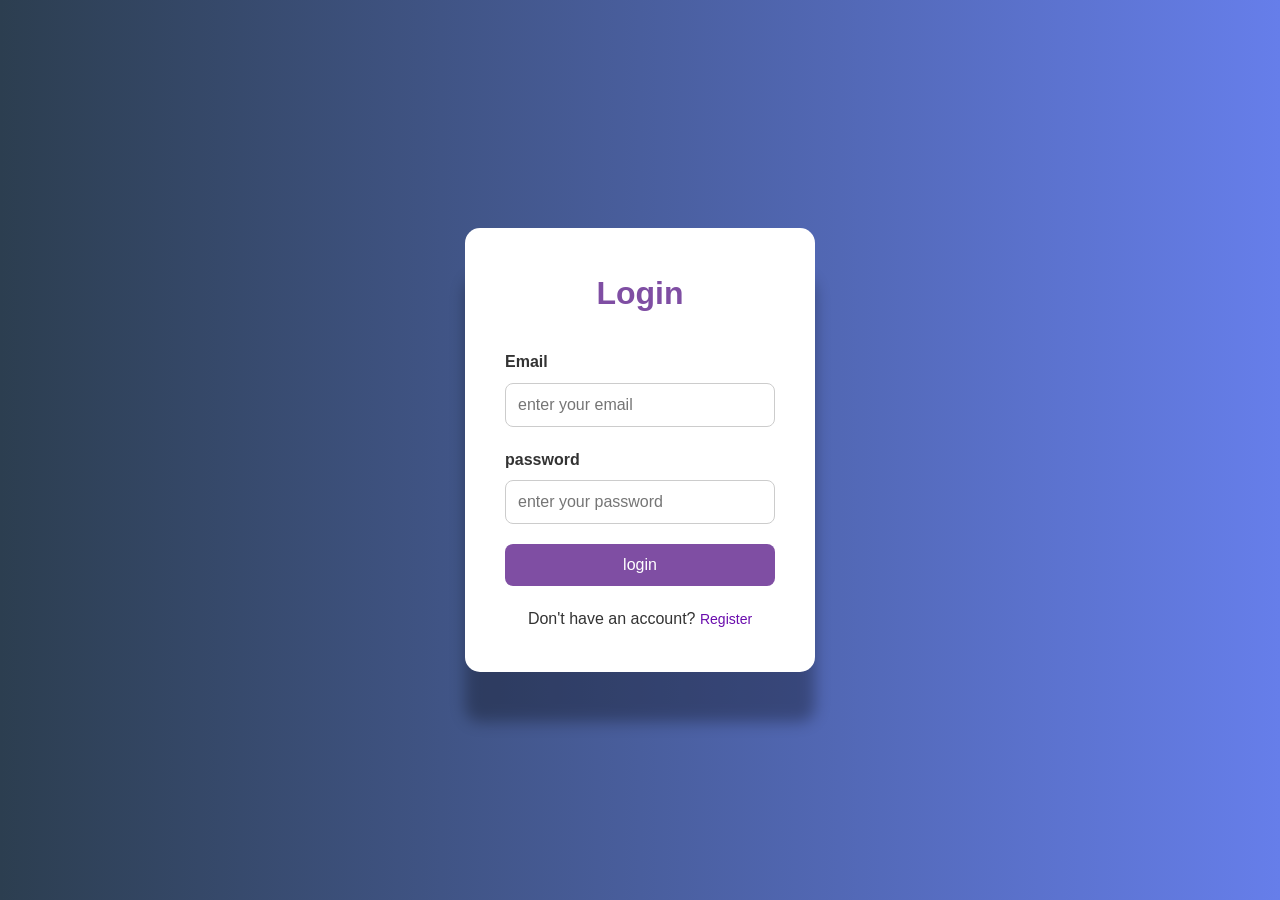
<file: index.html>
<!DOCTYPE html>
<html lang="eng-us">
    <head>
        <meta charset="UTF-8">
        <meta name="viewport" content="width=device-width, initial-scale=1.0">
        <title>login.com</title>
        <link rel="stylesheet" href="css/login.css">
    </head>
    <body>
        <div class="login-container">
            <h1>Login</h1>
            <form action="home.html" id="loginForm">
                <div class="input-box">
                    <label>Email</label>
                    <input type="email" placeholder="enter your email" id="email" required>
                </div>
                <div class="input-box">
                    <label>password</label>
                    <input type="password" placeholder="enter your password" id="password" required>
                </div>
                <button type="submit" class="login-btn">login</button>
                <div class="extra-links">
                    <p>
                        Don't have an account?
                        <a href="register.html">Register</a>
                    </p>
                </div>
            </form>
        </div>
        <script src="js/login.js"></script>
    </body>
</html>
</file>
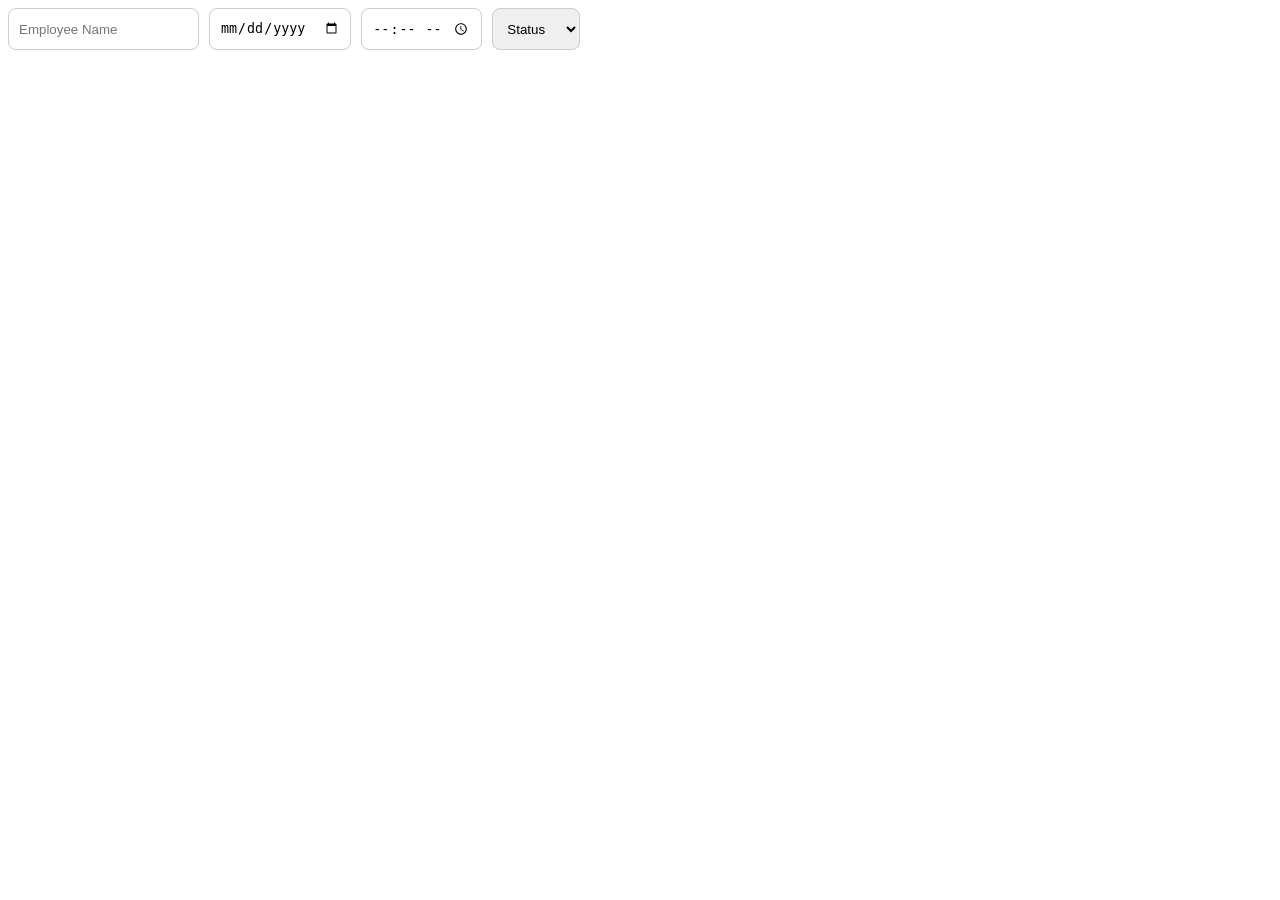
<file: addattendance.html>
<!DOCTYPE html>
<html lang="en-us">
    <head>
        <meta charset="UTF-8">
        <meta name="viewport" content="width=device-width, initial-scale=1.0">
        <title>add employee.com</title>
        <link rel="stylesheet" href="css/addattendance.css">
    </head>
    <body>
        <div class="attendance-form">
            <input type="text" placeholder="Employee Name">
            <input type="date">
            <input type="time">
            <select>
                <option>Status</option>
                <option>Present</option>
                <option>Late</option>
                <option>Absent</option>
            </select>
        </div>
    </body>
</html>
</file>
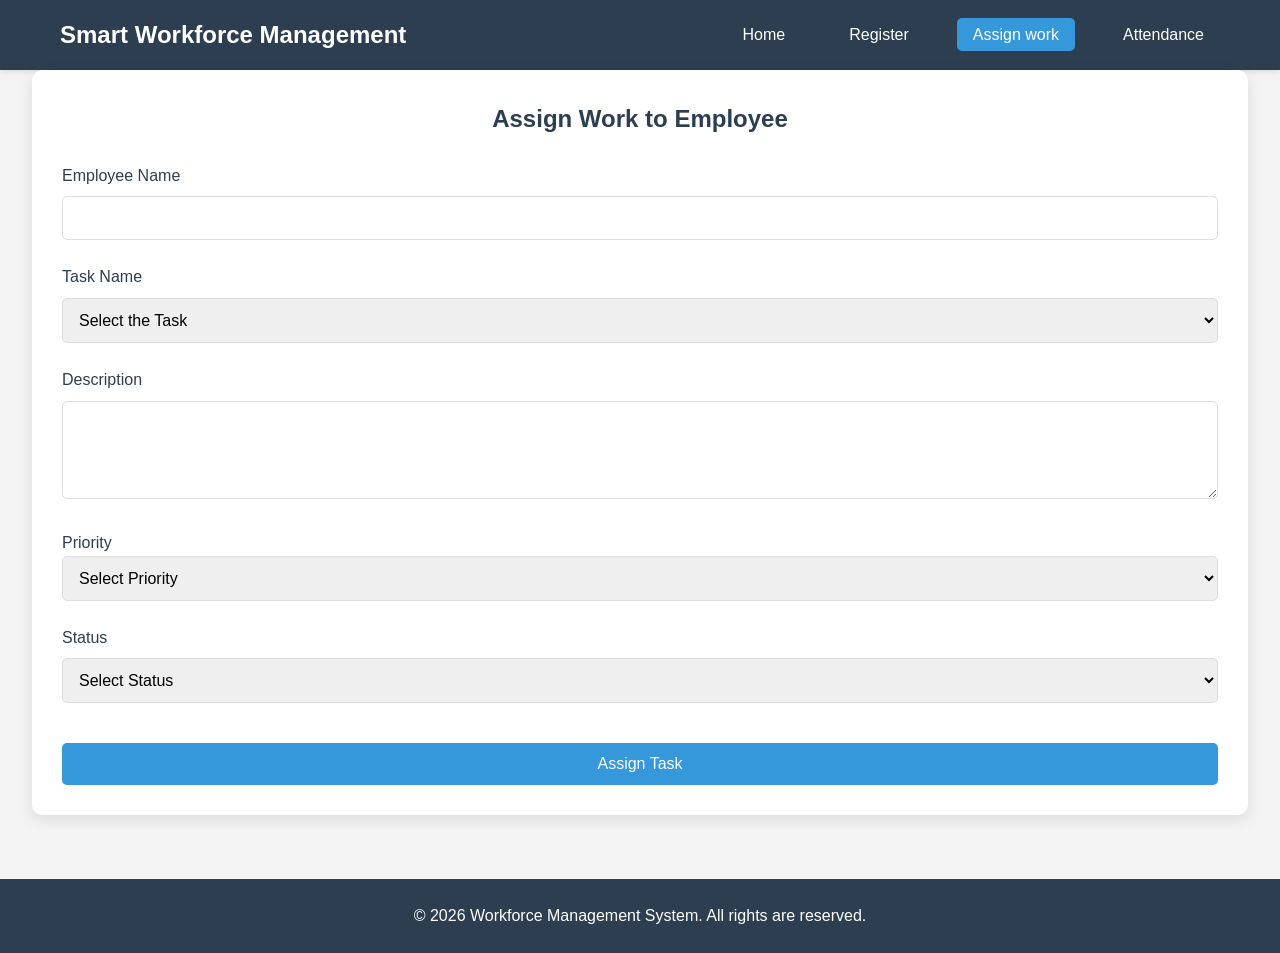
<file: assign.html>
<!DOCTYPE html>
<htm lang="en-us">
    <head>
        <meta charset="UTF-8">
        <meta name="viewport" content="width=device-width, initial-scale=1.0">
        <title>assign.com</title>
        <link rel="stylesheet" href="css/style.css">
    </head>
    <body>
<!--navigation-->
<nav class="navbar">
    <div class="nav-container">
        <h1 class="logo">Smart Workforce Management</h1>
    
            <ul class="nav-link">
                <li><a href="home.html">Home</a></li>
                <li><a href="register.html">Register</a></li>
                <li><a href="assign.html" class="active">Assign work</a></li>
                <li><a href="attendance.html">Attendance</a></li>
            </ul>
    
    </div>
</nav>
<!--assignment form section-->
<section class="form-section">
    <div class="form-container">
        <h2>Assign Work to Employee</h2>
        <form class="assignment-form">
            <div class="form-group">
                <label for="employee">Employee Name</label>
                <input type="text" id="name" name="name" required>
            </div>
            <div class="form-group">
                <label for="taskname">Task Name</label>
                <select id="taskname" name="task name" required>
                    <option value="">Select the Task</option>
                    <option value="cleaning">Cleaning</option>
                    <option value="security">Security</option>
                    <option value="maintenance">Maintenance</option>
                </select>
            </div>
            <div class="form-group">
                <label for="description">Description</label>
                <textarea id="description" name="description" rows="4" required></textarea>
            </div>
            <div class="form-group">
                <label for="priority">Priority
                <select id="priority" name="priority" required>
                    <option value="">Select Priority</option>
                    <option value="low">Low</option>
                    <option value="medium">Medium</option>
                    <option value="high">High</option>
                    <option value="Urgent">Urgent</option>
                </select>
            </div>
            <div class="form-group">
                <label for="status">Status</label>
                <select id="status" name="status" required>
                    <option value="">Select Status</option>
                    <option value="pending">Pending</option>
                    <option value="in progress">In progress</option>
                    <option value="completed">Completed</option>
                </select>
            </div>
            <button type="submit" class="btn btn-primary">Assign Task</button>
        </form>
    </div>
</section>
<!--footer-->
<footer class="footer">
    <p>&copy; 2026 Workforce Management System. All rights are reserved.</p>
</footer>
    </body>
</htm>
</file>
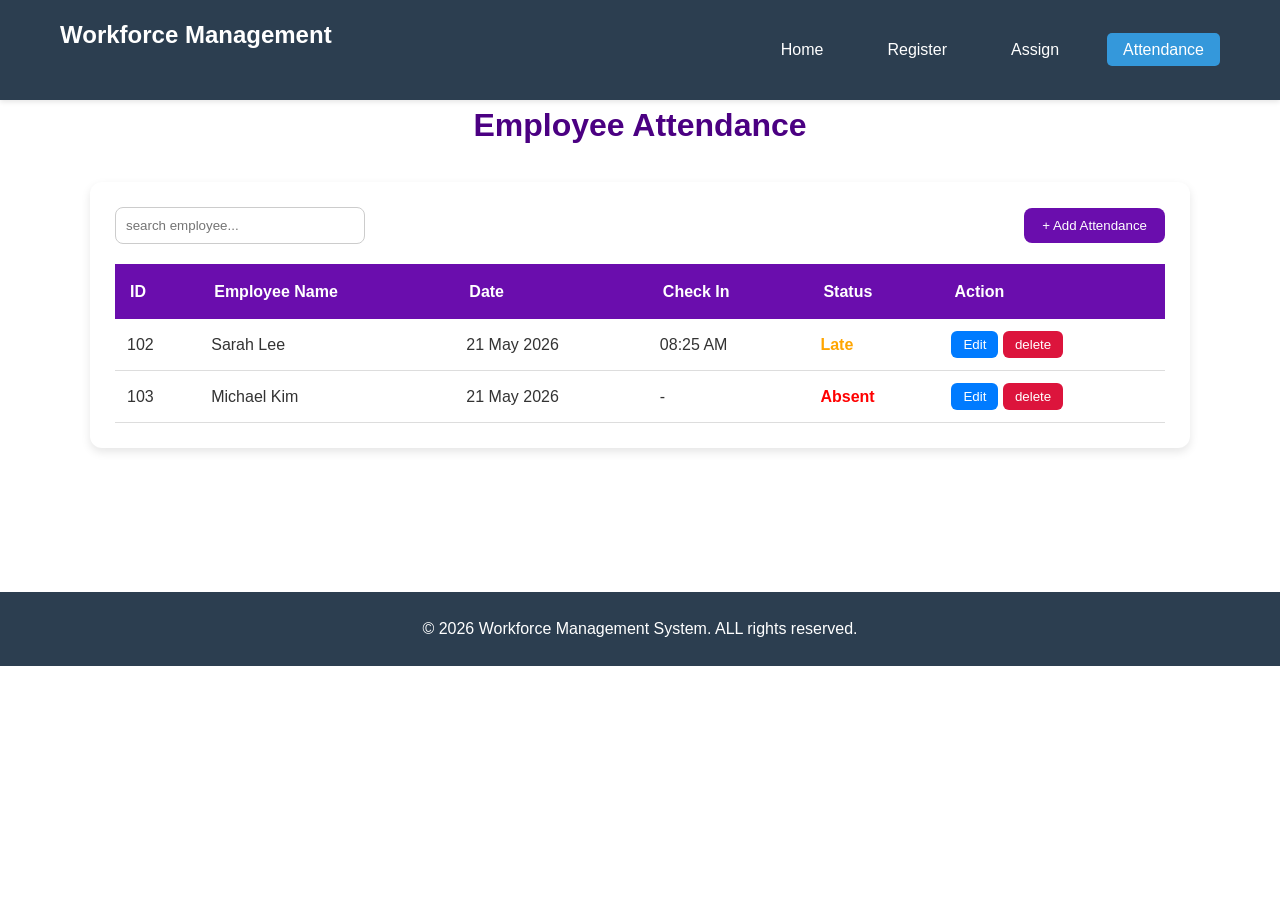
<file: attendance.html>
<!DOCTYPE html>
<html lang="en-us">
    <head>
        <meta charset="UTF-8">
        <meta name="viewport" content="width=device-width, initial-scale=1.0">
        <title>attendance.com</title>
        <link rel="stylesheet" href="css/attendance.css">
    </head>
    <body>
<!--navsection-->
<nav class="navbar">
    <div class="nav-container">
        <h1 class="logo">Workforce Management</h1>
        <ul class="nav-link">
            <li><a href="home.html">Home</a></li>
            <li><a href="register.html">Register</a></li>
            <li><a href="assign.html">Assign</a></li>
            <li><a href="attendance.html" class="active">Attendance</a></li>
        </ul>
    </div>
</nav>
        <div class="container">
            <h1>Employee Attendance</h1>
            <div class="attendance-box">
                <div class="top-section">
                    <div class="search-box">
                        <input type="text" placeholder="search employee...">
                    </div>
                    <button class="add-btn">+ Add Attendance</button>
                </div>
                <table>
                    <tr>
                        <th>ID</th>
                        <th>Employee Name</th>
                        <th>Date</th>
                        <th>Check In</th>
                        <th>Status</th>
                        <th>Action</th>
                    </tr>
                    <tr>
                        <td>102</td>
                        <td>Sarah Lee</td>
                        <td>21 May 2026</td>
                        <td>08:25 AM</td>
                        <td class="late">Late</td>
                        <td>
                            <button class="action-btn edit">Edit</button>
                            <button class="action-btn  delete">delete</button>
                        </td>
                    </tr>
                    <tr>
                        <td>103</td>
                        <td>Michael Kim</td>
                        <td>21 May 2026</td>
                        <td>-</td>
                        <td class="absent">Absent</td>
                        <td>
                            <button class="action-btn edit">Edit</button>
                            <button class="action-btn delete">delete</button>
                        </td>
                    </tr>
                </table>
            </div>
        </div>
        <!--footer-->
        <footer class="footer">
            <p>&copy; 2026 Workforce Management System. ALL rights reserved.</p>
        </footer>
        <script src="js/attendance.js" ></script>
    </body>
</html>
</file>
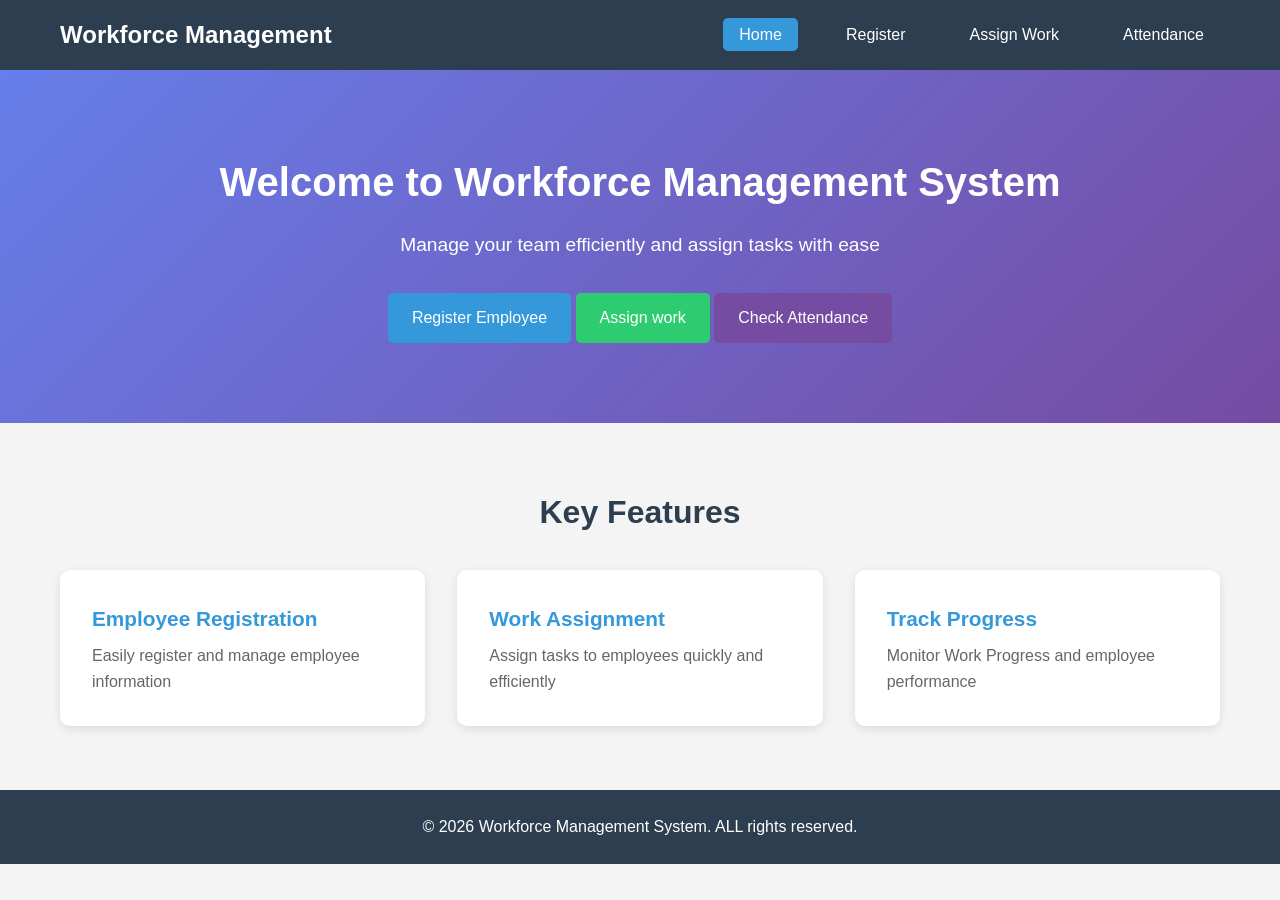
<file: home.html>
<!DOCTYPE html>
<html lang="eng-us">
    <head>
        <meta charset="UTF-8">
        <meta name="viewport" content="width=device-width, initial scale=1.0">
        <title>Home.com</title>
        <link rel="stylesheet" href="css/style.css"/>
    </head>
    <body>
<!--navigation bar-->
<nav class="navbar">
    <div class="nav-container">
        <h1 class="logo">Workforce Management</h1>
        <ul class="nav-link">
            <li><a href="home.html" class="active">Home</a></li>
            <li><a href="register.html">Register</a></li>
            <li><a href="assign.html">Assign Work</a></li>
            <li><a href="attendance.html">Attendance</a></li>
        </ul>
    </div>
</nav>
<!--hero section-->
<section class="hero">
    <div class="hero-content">
        <h2>Welcome to Workforce Management System</h2>
        <p>Manage your team efficiently and assign tasks with ease</p>
        <div class="cta-button">
            <a href="register.html" class="btn btn-primary">Register Employee</a>
            <a href="assign.html" class="btn btn-secondary">Assign work</a>
            <a href="attendance.html" class="btn btn-third">Check Attendance</a>
        </div>
    </div>
</section>
<!--features section-->
<section class="features">
    <h3>Key Features</h3>
    <div class="feature-grid">
        <div class="feature-card">
            <h4>Employee Registration</h4>
        <p>Easily register and manage employee information</p>
        </div>
        <div class="feature-card">
        <h4>Work Assignment</h4>
        <p>Assign tasks to employees quickly and efficiently</p>
    </div>
    <div class="feature-card">
        <h4>Track Progress</h4>
        <p>Monitor Work Progress and employee performance</p>
    </div>
    </div>
</section>
<!--footer-->
<footer class="footer">
    <p>&copy; 2026 Workforce Management System. ALL rights reserved.</p>
</footer>
        </body>
</html>
</file>
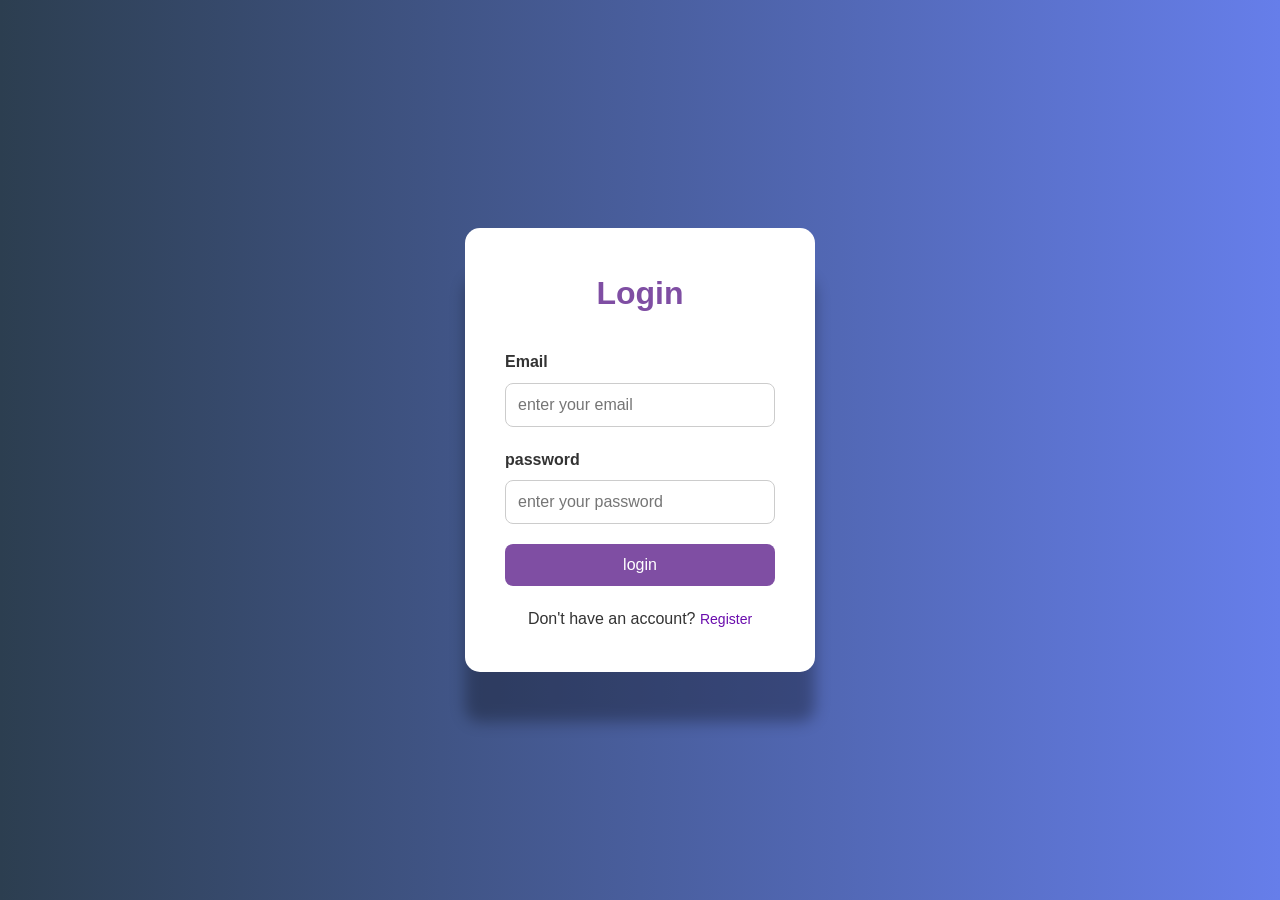
<file: login.html>
<!DOCTYPE html>
<html lang="eng-us">
    <head>
        <meta charset="UTF-8">
        <meta name="viewport" content="width=device-width, initial-scale=1.0">
        <title>login.com</title>
        <link rel="stylesheet" href="login.css">
    </head>
    <body>
        <div class="login-container">
            <h1>Login</h1>
            <form action="home.html">
                <div class="input-box">
                    <label>Email</label>
                    <input type="email" placeholder="enter your email" required>
                </div>
                <div class="input-box">
                    <label>password</label>
                    <input type="password" placeholder="enter your password" required>
                </div>
                <button type="submit" class="login-btn">login</button>
                <div class="extra-links">
                    <p>
                        Don't have an account?
                        <a href="register.html">Register</a>
                    </p>
                </div>
            </form>
        </div>
    </body>
</html>
</file>
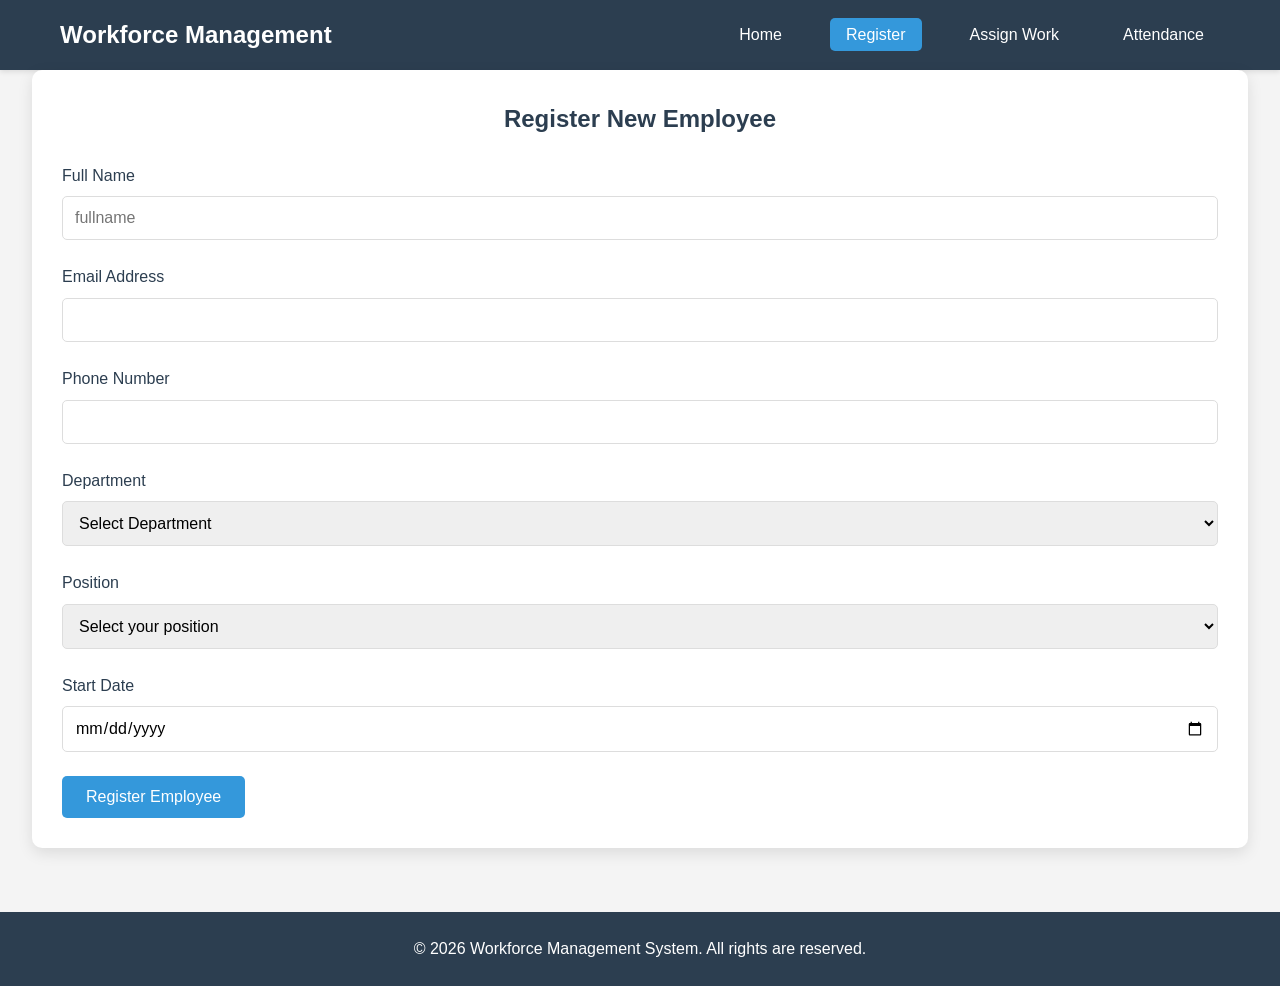
<file: register.html>
<!DOCTYPE html>
<html lang="en-us">
    <head>
        <meta charset="UTF-8">
        <meta name="viewport" content="width=device-width, initial scale=1.0">
        <title>register.com</title>
        <link rel="stylesheet" href="css\style.css">
    </head>
    <body>
<!--navigation bar-->
<nav class="navbar">
    <div class="nav-container">
        <h1 class="logo">Workforce Management</h1>
        <ul class="nav-link">
            <li><a href="home.html">Home</a></li>
            <li><a href="register.html" class="active">Register</a></li>
            <li><a href="assign.html">Assign Work</a></li>
            <li><a href="attendance.html">Attendance</a></li>

        </ul>

    </div>
</nav>
<!--registration from section-->
<section class="form-section">
    <div class="form-container">
        <h2>Register New Employee</h2>
        <form class="registration-from">
            <div class="form-group">
                <label for="fullname">Full Name</label>
                <input type="text" id="fullname" placeholder="fullname" required>
            </div>
            <div class="form-group">
                <label for="email">Email Address</label>
                <input type="email" id="email" name="email " required>
            </div>
            <div class="form-group">
                <label for="phone">Phone Number</label>
                <input type="tel" id="phone" name="phone" required>
            </div>
            <div class="form-group">
                <label for="department">Department</label>
                <select id="department" name="department" required>
                    <option value="">Select Department</option>
                    <option value="cleaner">Cleaner</option>
                    <option value="security">Security</option>
                    <option value="maintenance">Maintenance</option>
                </select>
            </div>
            <div class="form-group">
                <label for="position">Position</label>
                <select id="position" name="position" required>
                    <option value="">Select your position</option>
                    <option value="worker">Worker</option>
                    <option value="Team leader">Team Leader</option>
                    <option value="supervisor">Supervisor</option>
                </select>
            </div>
            <div class="form-group">
                <label for="startdate">Start Date</label>
                <input type="date" id="startdate" name="start date" required>
            </div>
            <button type="submit" class="btn btn-primary">Register Employee</button>
        </form>
    </div>
</section>
<!--footer-->
<footer class="footer">
    <p>&copy; 2026 Workforce Management System. All rights are reserved.</p>
</footer>
<script src="register.js"></script>
    </body>
</html>
</file>
<file: css/login.css>
*{
    margin:0;
    padding:0;
    box-sizing: border-box;
}
body{
    font-family: 'Segoe UI', Tahoma, Geneva, Verdana, sans-serif;
    line-height: 1.6;
    color:#333;
    background: linear-gradient(to right,#2c3e50,#667eea);
    height: 100vh;
    display: flex;
    justify-content: center;
    align-items: center;

}
.login-container{
    width:350px;
    background:white;
    padding:40px;
    border-radius: 15px;
    box-shadow: 0 50px 15px rgba(0,0,0,0.3);
}
.login-container h1{
    text-align: center;
    margin-bottom: 30px;
    color:#7f4ea3;
}
.input-box{
    margin-bottom: 20px;
}
.input-box label{
    display: block;
    margin-bottom: 8px;
    font-weight: bold;
    color:#333;
}
.input-box input{
    width: 100%;
    padding:12px;
    border: 1px solid #ccc;
    border-radius: 8px;
    outline: none;
    font-size: 16px;
}
.input-box input:focus{
    border-color: #8a2be2;
}
.login-btn{
    width: 100%;
    padding:12px;
    border:none;
    background: #7f4ea3;
    color:white;
    font-size: 16px;
    border-radius: 8px;
    cursor:pointer;
    transition: 0.3s;

}
.login-btn:hover{
    background:#6a0dad;
}
.extra-links{
    text-align: center;
    margin-top: 20px;
}
.extra-links a{
    text-decoration: none;
    color:#6a0dad;
    font-size: 14px;
}
.extra-links a:hover{
    text-decoration: underline;
}
</file>
<file: css/addattendance.css>
.attendance-form{
    display: flex;
    gap:10px;
    margin-bottom: 20px;
    flex-wrap: wrap;
}
.attendance-form input,
.attendance-form select{
    padding: 10px;
    border: 1px solid #ccc;
    border-radius: 8px;
    outline:none;
}
</file>
<file: css/style.css>
*{
    margin:0;
    padding: 0;
    box-sizing: border-box;
}
body{
    font-family: 'segoe UI',Tahoma,'Segoe UI', Tahoma, Geneva, Verdana, sans-serif;
    line-height: 1.6;
    color: #333;
    background-color: #f4f4f4;
}
/* navigation bar*/
.navbar{
    background-color: #2c3e50;
    color: white;
    padding: 1rem 0;
    box-shadow: 0 2px 5px rgba(0,0,0,0.1);
}
.nav-container{
    max-width: 1200px;
    margin: 0 auto;
    padding:0 20px;
    display: flex;
    justify-content: space-between;
    align-items: center;
}
.logo{
    font-size: 1.5rem;
    font-weight: bold;
}
.nav-link{
    list-style: none;
    display:flex;
    gap:2rem;
}
.nav-link a{
    color: white;
    text-decoration: none;
    padding: 0.5rem 1rem;
    border-radius: 5px;
    transition: background-color 0.3s ease;
}
.nav-link a:hover{
    background-color: #34495e;
}
.nav-link a.active{
    background-color: #3498db;
}
/*hero section*/
.hero{
    background:linear-gradient(135deg,#667eea 0%, #764ba2 100%);
    color: white;
    padding:5rem 2rem;
    text-align:center;
}
.hero-content h2{
    font-size: 2.5rem;
    margin-bottom: 1rem;
}
.hero-content p{
    font-size: 1.2rem;
    margin-bottom: 2rem;
}
.cta-buttons{
    display:flex;
    gap:1rem;
    justify-content: center;
    flex-wrap: wrap;
}
/*buttons*/
.btn{
    padding:0.75rem 1.5rem;
    border: none;
    border-radius: 5px;
    font-size: 1rem;
    cursor:pointer;
    text-decoration: none;
    display: inline-block;
    transition: transform 0.2s ease, box-shadow 0.2s ease;
}
.btn:hover{
    transform: translateY(-2px);
    box-shadow: 0 5px 15px rgba(0,0,0,0.2);
}
.btn-primary{
    background-color: #3498db;
    color:white;
}
.btn-primary:hover{
    background-color: #2980b9;
}
.btn-secondary{
    background-color: #2ecc71;
    color: white;
}
.btn-secondary:hover{
    background-color: #27ae60;
}
.btn-third{
    background-color: #764ba2;
    color: white;
}
.btn-third:hover{
    background-color: #560aa3;
}
/*features section home*/
.features{
    max-width: 1200px;
    margin: 4rem auto;
    padding:0 20px;
}
.features h3{
    text-align: center;
    font-size:2rem;
    margin-bottom: 2rem;
    color:#2c3e50;
}
.feature-grid{
    display:grid;
    grid-template-columns: repeat(auto-fit, minmax(280px,1fr));
    gap:2rem;
}
.feature-card{
    background: white;
    padding: 2rem;
    border-radius: 10px;
    box-shadow: 0 3px 10px rgba(0,0,0,0.1);
    transition: transform 0.3s ease;
}
.feature-card:hover{
    transform: translateY(-5px);
    box-shadow: 0 5px 20px rgba(0,0,0,0.15);
}
.feature-card h4{
    color:#3498db;
    margin-bottom: 0.5rem;
    font-size: 1.3rem;
}
.feature-card p{
    color:#666;
}
/*form section*/
.form-section{
    width:100%;
    display:flex;
    justify-content:center;
    padding: 0px;
}
.form-container{
    width:95%;
    max-width:1400px;
    background: white;
    padding:30px;
    border-radius:10px;
    box-shadow: 0 5px 15px rgba(0,0,0,0.1);
}
.form-container h2{
    color:#2c3e50;
    margin-bottom: 1.5rem;
    text-align: center;
}
.form-group{
    margin-bottom: 1.5rem;
}
.form-group label{
    display: block;
    margin-bottom: 0.5rem;
    color:#2c3e50;
    font-weight: 500;
}
.form-group input,
.form-group select,
.form-group textarea{
    width:100%;
    padding:0.75rem;
    border: 1px solid #ddd;
    border-radius: 5px;
    font-size: 1rem;
    font-family: inherit;
    transition: border-color 0.3s ease;
}
.form-group input:focus,
.form-group select:focus,
.form-group textare:focus{
    outline: none;
    border-color: #3498db;
}
.form-group textarea{
    resize:vertical;
}
.registartion-form button,
.assignment-form button{
    width:100%;
    margin-top: 1rem;
}
/*footer*/
.footer{
    background-color: #2c3e50;
    color:white;
    text-align: center;
    padding:1.5rem;
    margin-top: 4rem;
}
/*responsive design*/
@media (max-width:768px){
    .nav-container{
        flex-direction: column;
        gap: 1rem;
    }
    .nav-link{
        flex-direction: column;
        gap:0.5rem;
        text-align: center;
    }
    .hero-content h2{
        font-size: 1.8rem;
    }
    .cta-buttons{
        flex-direction: column;
    }
    .form-container{
        padding: 1.5rem;
    }
}
</file>
<file: css/attendance.css>
*{
    margin:0;
    padding:0;
    box-sizing: border-box;
}
body{
    font-family: 'Segoe UI', Tahoma, Geneva, Verdana, sans-serif;
    line-height: 1.6;
    color:#333;
    background: white;
}
.navbar{
    background-color: #2c3e50;
    color:white;
    padding:1rem 0;
    box-shadow: 0 2px 5px rgba(0,0,0,0.1);
}
.nav-container{
    max-width: 1200px;
    margin: 0 auto;
    padding: 0 20px;
    display: flex;
    justify-content: space-between;
    align-items: center;
}
.logo{
    font-size: 1.5rem;
    font-weight: bold;
    color:white;
}
.nav-link{
    list-style: none;
    display: flex;
    gap:2rem;
}
.nav-link a{
    color: white;
    text-decoration: none;
    padding:0.5rem 1rem;
    border-radius: 5px;
    transition: background-color 0.3s ease;
}
.nav-link a:hover{
    background-color: #34495e;
}
.nav-link a.active{
    background-color: #3498db;
}
.container{
    max-width: 1100px;
    margin: auto;
}
h1{
    text-align: center;
    margin-bottom: 30px;
    color: #4b0082;
}
.attendance-box{
    background: white;
    padding: 25px;
    border-radius: 12px;
    box-shadow: 0 4px 10px rgba(0,0,0,0.1);
}
.top-section{
    display:flex;
    justify-content: space-between;
    align-items: center;
    margin-bottom: 20px;
    flex-wrap: wrap;
    gap: 10px;
}
.search-box input{
    padding:10px;
    width:250px;
    border:1px solid #ccc;
    border-radius:8px;
    outline:none
}
.add-btn{
    padding:10px 18px;
    border:none;
    background: #6a0dad;
    color:white;
    border-radius: 8px;
    cursor:pointer;
    transition:0.3s
}
.add-btn:hover{
    background:#4b0082;
}
table{
    width:100%;
    border-collapse: collapse;
}
table th{
    background: #6a0dad;
    color: white;
    padding: 15px;
    text-align: left;
}
table td{
    padding:12px;
    border-bottom: 1px solid #ddd;
}
table tr:hover{
    background:#f2f2f2;
}
.present{
    color:green;
    font-weight:bold;
}
.absent{
    color:red;
    font-weight: bold;
}
.late{
    color:orange;
    font-weight: bold;
}
.action-btn{
    padding: 6px 12px;
    border: none;
    border-radius: 6px;
    cursor:pointer;
    color:white;
}
.edit{
    background: #007bff;
}
.delete{
    background: crimson;
}
.footer{
    background-color:#2c3e50;
    color:white;
    text-align:center;
    padding: 1.5rem;
    margin-top:9rem;
}
</file>
<file: login.css>
*{
    margin:0;
    padding:0;
    box-sizing: border-box;
}
body{
    font-family: 'Segoe UI', Tahoma, Geneva, Verdana, sans-serif;
    line-height: 1.6;
    color:#333;
    background: linear-gradient(to right,#2c3e50,#667eea);
    height: 100vh;
    display: flex;
    justify-content: center;
    align-items: center;

}
.login-container{
    width:350px;
    background:white;
    padding:40px;
    border-radius: 15px;
    box-shadow: 0 50px 15px rgba(0,0,0,0.3);
}
.login-container h1{
    text-align: center;
    margin-bottom: 30px;
    color:#7f4ea3;
}
.input-box{
    margin-bottom: 20px;
}
.input-box label{
    display: block;
    margin-bottom: 8px;
    font-weight: bold;
    color:#333;
}
.input-box input{
    width: 100%;
    padding:12px;
    border: 1px solid #ccc;
    border-radius: 8px;
    outline: none;
    font-size: 16px;
}
.input-box input:focus{
    border-color: #8a2be2;
}
.login-btn{
    width: 100%;
    padding:12px;
    border:none;
    background: #7f4ea3;
    color:white;
    font-size: 16px;
    border-radius: 8px;
    cursor:pointer;
    transition: 0.3s;

}
.login-btn:hover{
    background:#6a0dad;
}
.extra-links{
    text-align: center;
    margin-top: 20px;
}
.extra-links a{
    text-decoration: none;
    color:#6a0dad;
    font-size: 14px;
}
.extra-links a:hover{
    text-decoration: underline;
}
</file>
